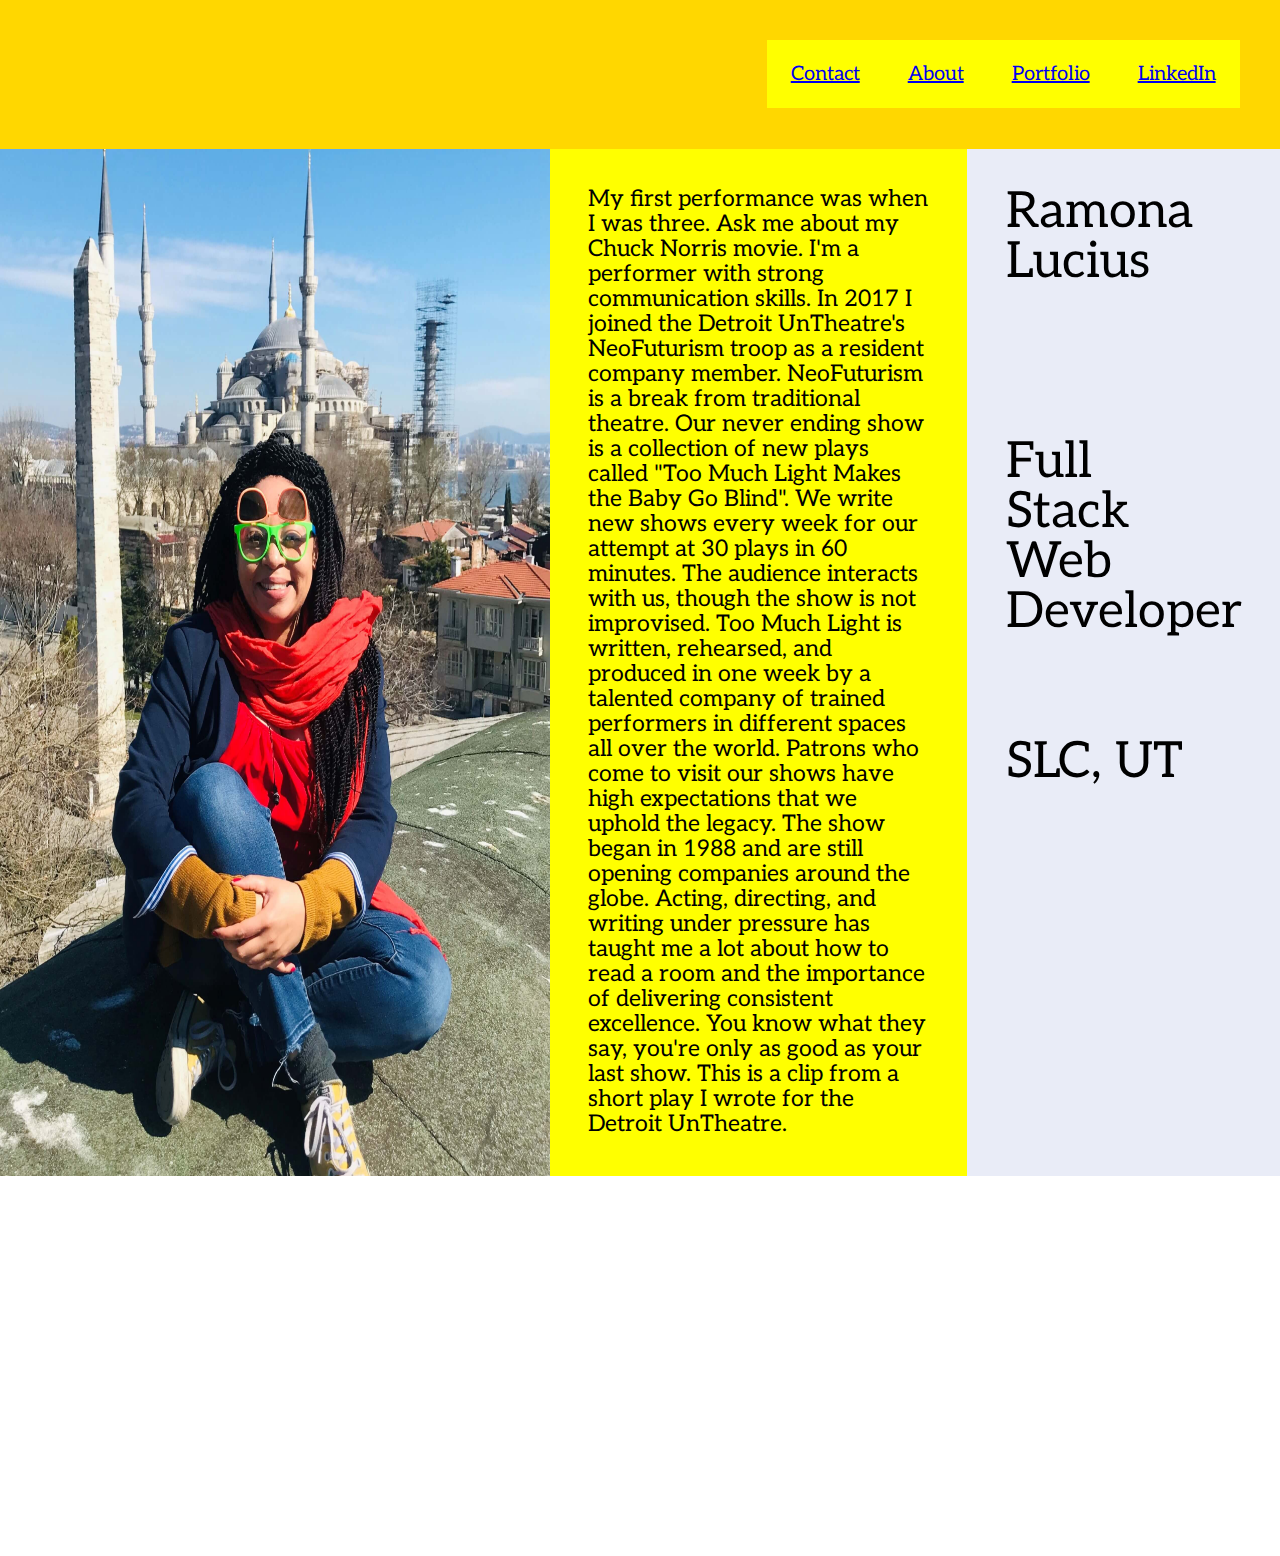
<file: index.html>
<!doctype html>

<html lang="en">
<head>
  <meta charset="utf-8">
  <meta name="viewport" content="width=device-width, initial-scale=1, user-scalable=no" />
  <title>Lucius Resume</title>
  <link href="https://fonts.googleapis.com/css?family=Aleo&display=swap" rel="stylesheet">
  <link rel="stylesheet" href="css/index.css">
  

  <!--[if lt IE 9]>
    <script src="https://cdnjs.cloudflare.com/ajax/libs/html5shiv/3.7.3/html5shiv.js"></script>
  <![endif]-->
</head>

<body>
    <nav>
        <a href="contact.html">Contact</a>
        <a href="https://www.handsonfolktales.com">About</a>
        <a href="https://web25lucius.github.io/portfolio-website/">Portfolio </a>
        <a href="https://www.linkedin.com/in/ramonaburns/">LinkedIn </a>
      </nav>

  <header class="container">
     <section class="wrapperPic">
      <img class="headshot" src="img/Istanbul.jpg" alt="Ramona Lucius smiles while standing on roof in front of Blue Mosque in Istanbul"></img>  
       </section>
      <p> 
            My first performance was when I was three. 
          Ask me about my Chuck Norris movie.   
          
          I'm a performer with strong communication skills.  
          In 2017 I joined the Detroit UnTheatre's NeoFuturism troop as a resident company member.  NeoFuturism is a break from traditional theatre. 
          Our never ending show is a collection of new plays called "Too Much Light Makes the Baby Go Blind".  We write new shows every week for our attempt at 30 plays in 60 minutes. 
          The audience interacts with us, though the show is not improvised.  
          Too Much Light is written, rehearsed, and produced in one week by a talented company of trained performers in different spaces all over the world. Patrons who come to visit our shows have high expectations that we uphold the legacy.  The show began in 1988 and are still opening companies around the globe.  
          Acting, directing, and writing under pressure has taught me a lot about how to read a room and the importance of delivering consistent excellence.  You know what they say, you're only as good as your last show.  
          This is a clip from a short play I wrote for the Detroit UnTheatre.   
      </p>
   
    <section class="wrapperText">
     <h2>Ramona Lucius</h2><br>
     <h2 id="bigFont"><br> <br> Full <br> Stack <br> Web <br> Developer</h2><br>
     <h2> <br> SLC, UT</h2>
    </div>
    </section>
</header> 
  <section class="endPage">
    <div class="button">
        <iframe width="560" height="315" src="https://www.youtube.com/embed/AFzxZXxe4lw" frameborder="0" allow="accelerometer; autoplay; encrypted-media; gyroscope; picture-in-picture" allowfullscreen>eBay Mystery Box Video 
        </iframe>
      
    </div>
      
  </section>

  
</body>
</html>
</file>
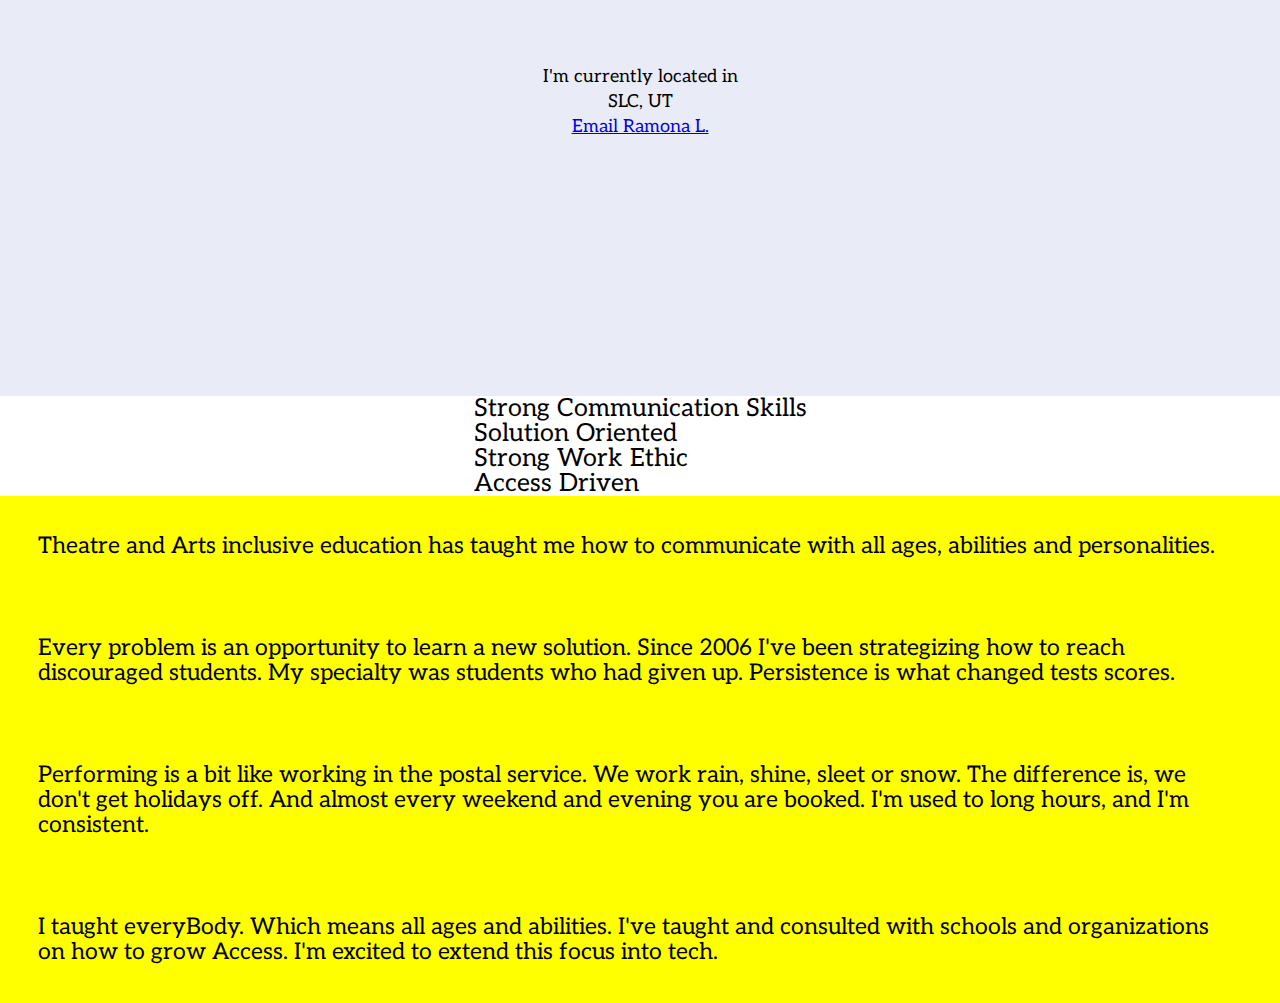
<file: contact.html>
<!doctype html>

<html lang="en">
<head>
  <meta charset="utf-8">
  <meta name="viewport" content="width=device-width, initial-scale=1, user-scalable=no" />
  <title>Contact</title>
  <link href="https://fonts.googleapis.com/css?family=Aleo&display=swap" rel="stylesheet">
  <link rel="stylesheet" href="css/index.css">
  

  <!--[if lt IE 9]>
    <script src="https://cdnjs.cloudflare.com/ajax/libs/html5shiv/3.7.3/html5shiv.js"></script>
  <![endif]-->
</head>
<body>
    <header class="contactMe">
        <span>I'm currently located in </span>
        
        <address>
            SLC, UT
        </address>
        <address>
            <a href="web25Lucius@gmail.com">Email Ramona L.</a>
        </address>
      </header>
      <section class="skill">
        <ul>
          <li>
            Strong Communication Skills
          </li>
          <li>
            Solution Oriented 
          </li>
          <li>
            Strong Work Ethic
          </li>
          <li>
            Access Driven
          </li>
        </ul>
      </section>
      <section class="proof">
        <p>
          Theatre and Arts inclusive education has taught me how to communicate with all ages, abilities and personalities.  
        </p>
        <p>
          Every problem is an opportunity to learn a new solution.  Since 2006 I've been strategizing how to reach discouraged students.  My specialty was students who had given up. Persistence is what changed tests scores.  
        </p>
        <p>
          Performing is a bit like working in the postal service.  We work rain, shine, sleet or snow.  The difference is, we don't get holidays off.  And almost every weekend and evening you are booked.  
          I'm used to long hours, and I'm consistent.  
        </p>
        <p>
          I taught everyBody.  Which means all ages and abilities.  I've taught and consulted with schools and organizations on how to grow Access.  I'm excited to extend this focus into tech.   
        </p>
      </section>


</body>
</html>
</file>
<file: css/index.css>
/* http://meyerweb.com/eric/tools/css/reset/ 
   v2.0 | 20110126
   License: none (public domain)
*/
html,
body,
div,
span,
applet,
object,
iframe,
h1,
h2,
h3,
h4,
h5,
h6,
p,
blockquote,
pre,
a,
abbr,
acronym,
address,
big,
cite,
code,
del,
dfn,
em,
img,
ins,
kbd,
q,
s,
samp,
small,
strike,
strong,
sub,
sup,
tt,
var,
b,
u,
i,
center,
dl,
dt,
dd,
ol,
ul,
li,
fieldset,
form,
label,
legend,
table,
caption,
tbody,
tfoot,
thead,
tr,
th,
td,
article,
aside,
canvas,
details,
embed,
figure,
figcaption,
footer,
header,
hgroup,
menu,
nav,
output,
ruby,
section,
summary,
time,
mark,
audio,
video {
  margin: 0;
  padding: 0;
  border: 0;
  font-size: 100%;
  font: inherit;
  vertical-align: baseline;
}
/* HTML5 display-role reset for older browsers */
article,
aside,
details,
figcaption,
figure,
footer,
header,
hgroup,
menu,
nav,
section {
  display: block;
}
body {
  line-height: 1;
}
ol,
ul {
  list-style: none;
}
blockquote,
q {
  quotes: none;
}
blockquote:before,
blockquote:after,
q:before,
q:after {
  content: '';
  content: none;
}
table {
  border-collapse: collapse;
  border-spacing: 0;
}
/* Set every element's box-sizing to border-box */
* {
  box-sizing: border-box;
}
html,
body {
  height: 100%;
  font-size: 62.5%;
  font-family: 'Aleo', serif;
}
nav {
  display: flex;
  justify-content: flex-end;
  padding: 3%;
  border: 2px gold solid;
  background-color: gold;
}
nav a {
  font-size: 2rem;
  padding: 2%;
  background-color: yellow;
}
.container {
  display: flex;
  background: #e9ecf7;
  height: auto;
  width: auto;
}
.contactMe {
  font-size: 1.8rem;
  background: #e9ecf7;
  display: inline-block;
  text-align: center;
  width: 100%;
  height: 44%;
  padding: 5%;
  margin: auto;
  line-height: 2.5rem;
}
.wrapperPic {
  display: flex;
  flex-direction: row;
  font-size: 62.5%;
}
.wrapperText {
  font-size: 5rem;
  display: flex;
  flex-direction: column;
  width: auto;
  height: auto;
  padding: 3%;
}
.headshot {
  width: 550px;
  height: auto;
}
.endPage {
  display: inline-block;
  position: relative;
  left: 30%;
  padding: 5% 0 0 0;
}
p {
  font-size: 2.3rem;
  height: 35%;
  width: auto;
  margin: auto;
  line-height: 2.5rem;
  padding: 3%;
  background-color: yellow;
}
.skill {
  font-size: 4em;
  display: flex;
  justify-content: center;
}
.skill .proof {
  display: flex;
  justify-content: center;
}
</file>
